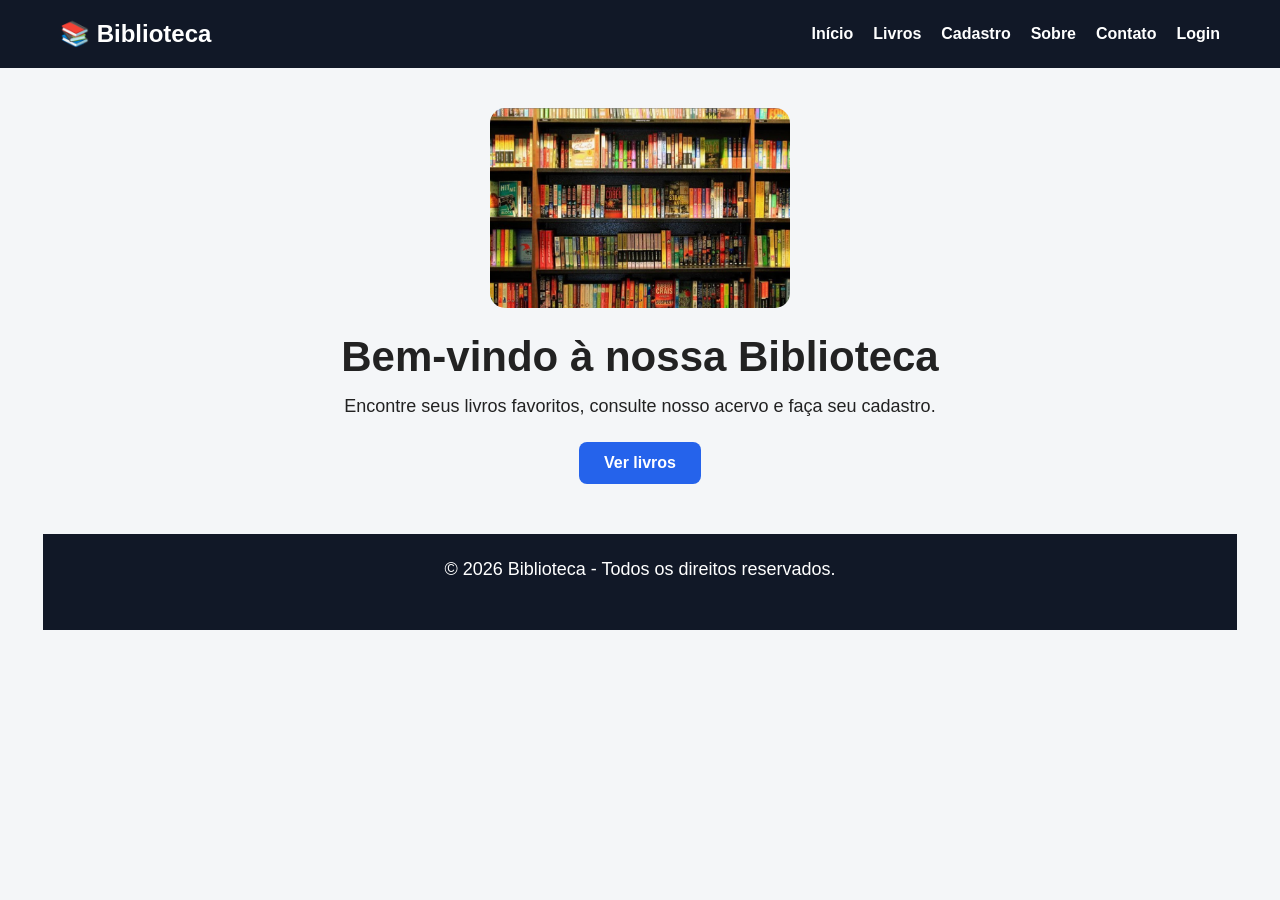
<file: index.html>
<!DOCTYPE html>
<html lang="pt-BR">

<head>
    <meta charset="UTF-8">
    <meta name="viewport" content="width=device-width, initial-scale=1.0">
    <title>Biblioteca | Início</title>

    <link rel="stylesheet" href="css/style.css">
</head>

<body>

    <header>
        <nav class="navbar">

            <h1 class="logo">📚 Biblioteca</h1>

            <ul class="menu">
                <li><a href="index.html">Início</a></li>
                <li><a href="livros.html">Livros</a></li>
                <li><a href="cadastro.html">Cadastro</a></li>
                <li><a href="sobre.html">Sobre</a></li>
                <li><a href="contato.html">Contato</a></li>
                <li><a href="login.html">Login</a></li>
            </ul>

        </nav>
    </header>


</body>

</html>

<section class="hero">

    <div class="hero-conteudo">

        <img 
            src="img/biblioteca.jpg" 
            alt="Biblioteca com livros" 
            class="imagem-hero"
        >

        <h2>Bem-vindo à nossa Biblioteca</h2>

        <p>
            Encontre seus livros favoritos, consulte nosso acervo
            e faça seu cadastro.
        </p>

        <a href="livros.html" class="btn">Ver livros</a>

         <footer>
        <p>© 2026 Biblioteca - Todos os direitos reservados.</p>
    </footer>

    </div>

</section>
</file>
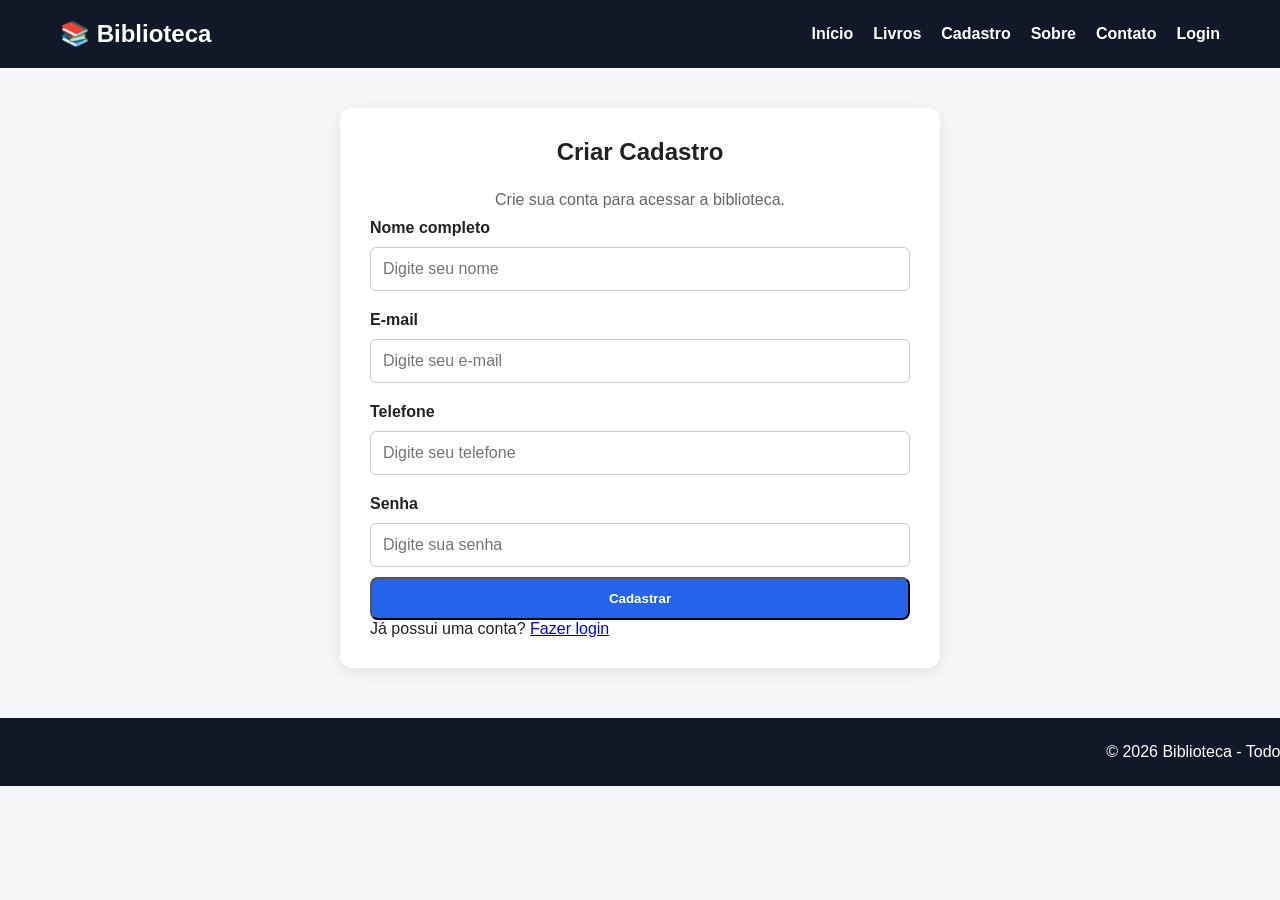
<file: cadastro.html>
<!DOCTYPE html>
<html lang="pt-BR">

<head>

    <meta charset="UTF-8">

    <meta name="viewport" content="width=device-width, initial-scale=1.0">

    <title>Biblioteca | Cadastro</title>

    <link rel="stylesheet" href="css/style.css">

</head>

<body>

    <!-- MENU -->

    <header>

        <nav class="navbar">

            <h1 class="logo">
                📚 Biblioteca
            </h1>

            <ul class="menu">

                <li>
                    <a href="index.html">Início</a>
                </li>

                <li>
                    <a href="livros.html">Livros</a>
                </li>

                <li>
                    <a href="cadastro.html">Cadastro</a>
                </li>

                <li>
                    <a href="sobre.html">Sobre</a>
                </li>

                <li>
                    <a href="contato.html">Contato</a>
                </li>

                <li>
                    <a href="login.html">Login</a>
                </li>

            </ul>

        </nav>

    </header>


    <!-- CADASTRO -->

    <main>

        <section class="formulario">

            <h2>
                Criar Cadastro
            </h2>

            <p class="texto-formulario">
    Crie sua conta para acessar a biblioteca.
</p>

            <form id="formCadastro">

                <label for="nome">
                    Nome completo
                </label>

                <input
                    type="text"
                    id="nome"
                    placeholder="Digite seu nome"
                    required
                >


                <label for="email">
                    E-mail
                </label>

                <input
                    type="email"
                    id="email"
                    placeholder="Digite seu e-mail"
                    required
                >


                <label for="telefone">
                    Telefone
                </label>

                <input
                    type="tel"
                    id="telefone"
                    placeholder="Digite seu telefone"
                >


                <label for="senha">
                    Senha
                </label>

                <input
                    type="password"
                    id="senha"
                    placeholder="Digite sua senha"
                    required
                >


                <button
                    type="submit"
                    class="btn"
                >
                    Cadastrar
                </button>

            </form>

            <p>
                Já possui uma conta?

                <a href="login.html">
                    Fazer login
                </a>
            </p>

        </section>

    </main>


    <!-- RODAPÉ -->

    <footer>

        <p>
            © 2026 Biblioteca - Todos os direitos reservados.
        </p>

    </footer>


    <!-- JAVASCRIPT -->

    <script src="./js/script.js"></script>

</body>

</html>
</file>
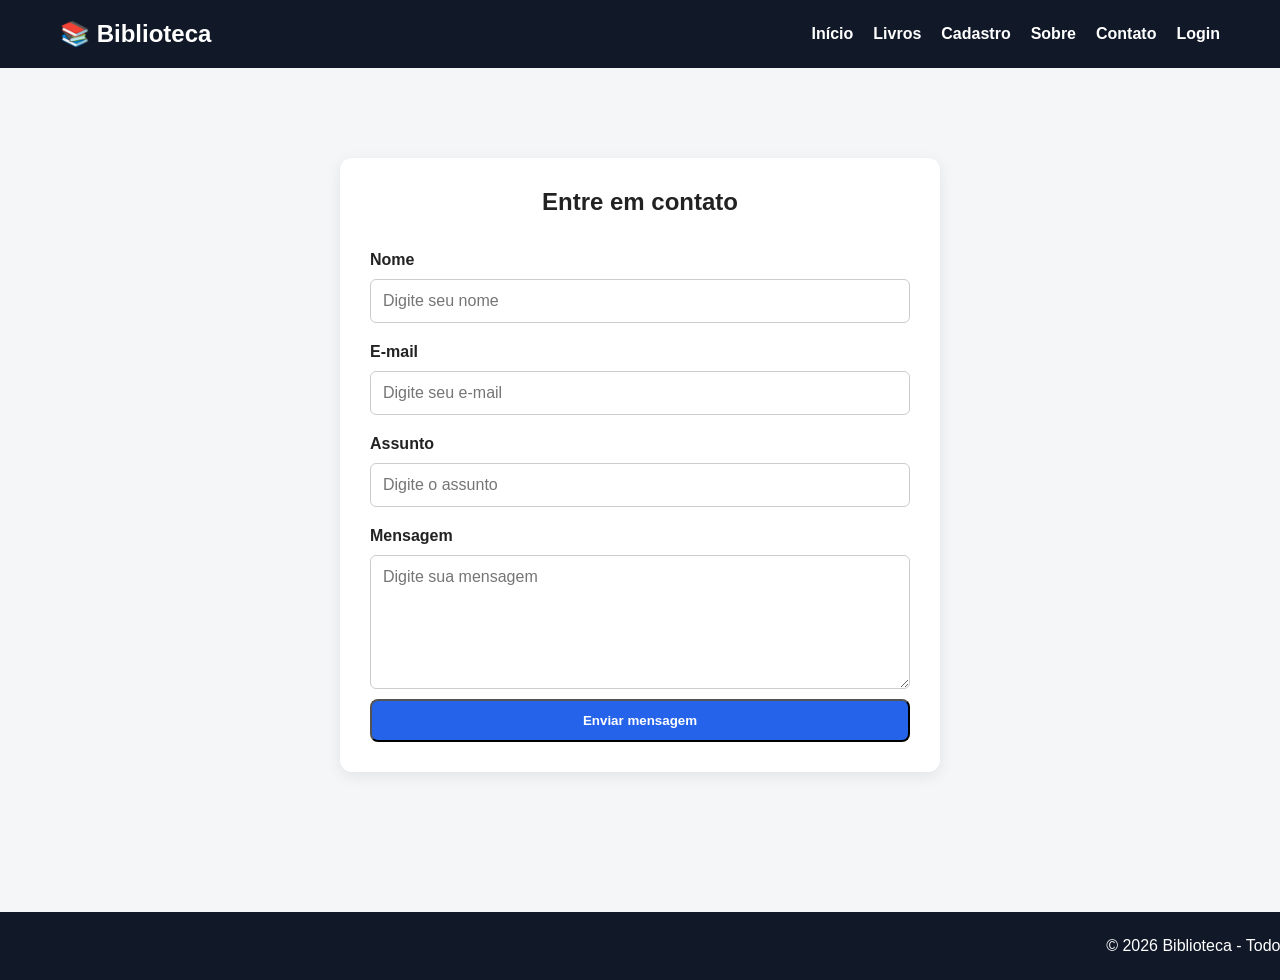
<file: contato.html>
<!DOCTYPE html>
<html lang="pt-BR">

<head>

    <meta charset="UTF-8">

    <meta name="viewport" content="width=device-width, initial-scale=1.0">

    <title>Biblioteca | Contato</title>

    <link rel="stylesheet" href="css/style.css">

</head>

<body>

    <!-- MENU -->

    <header>

        <nav class="navbar">

            <h1 class="logo">
                📚 Biblioteca
            </h1>

            <ul class="menu">

                <li>
                    <a href="index.html">Início</a>
                </li>

                <li>
                    <a href="livros.html">Livros</a>
                </li>

                <li>
                    <a href="cadastro.html">Cadastro</a>
                </li>

                <li>
                    <a href="sobre.html">Sobre</a>
                </li>

                <li>
                    <a href="contato.html">Contato</a>
                </li>

                <li>
                    <a href="login.html">Login</a>
                </li>

            </ul>

        </nav>

    </header>


    <!-- CONTEÚDO -->

    <main class="container">

        <section class="formulario">

            <h2>Entre em contato</h2>

            <form id="formContato">

                <label for="nomeContato">
                    Nome
                </label>

                <input
                    type="text"
                    id="nomeContato"
                    placeholder="Digite seu nome"
                    required
                >


                <label for="emailContato">
                    E-mail
                </label>

                <input
                    type="email"
                    id="emailContato"
                    placeholder="Digite seu e-mail"
                    required
                >


                <label for="assunto">
                    Assunto
                </label>

                <input
                    type="text"
                    id="assunto"
                    placeholder="Digite o assunto"
                    required
                >


                <label for="mensagem">
                    Mensagem
                </label>

                <textarea
                    id="mensagem"
                    rows="6"
                    placeholder="Digite sua mensagem"
                    required
                ></textarea>


                <button
                    type="submit"
                    class="btn"
                >
                    Enviar mensagem
                </button>

            </form>

        </section>

    </main>


    <footer>

        <p>
            © 2026 Biblioteca - Todos os direitos reservados.
        </p>

    </footer>


    <script src="js/script.js"></script>

</body>

</html>
</file>
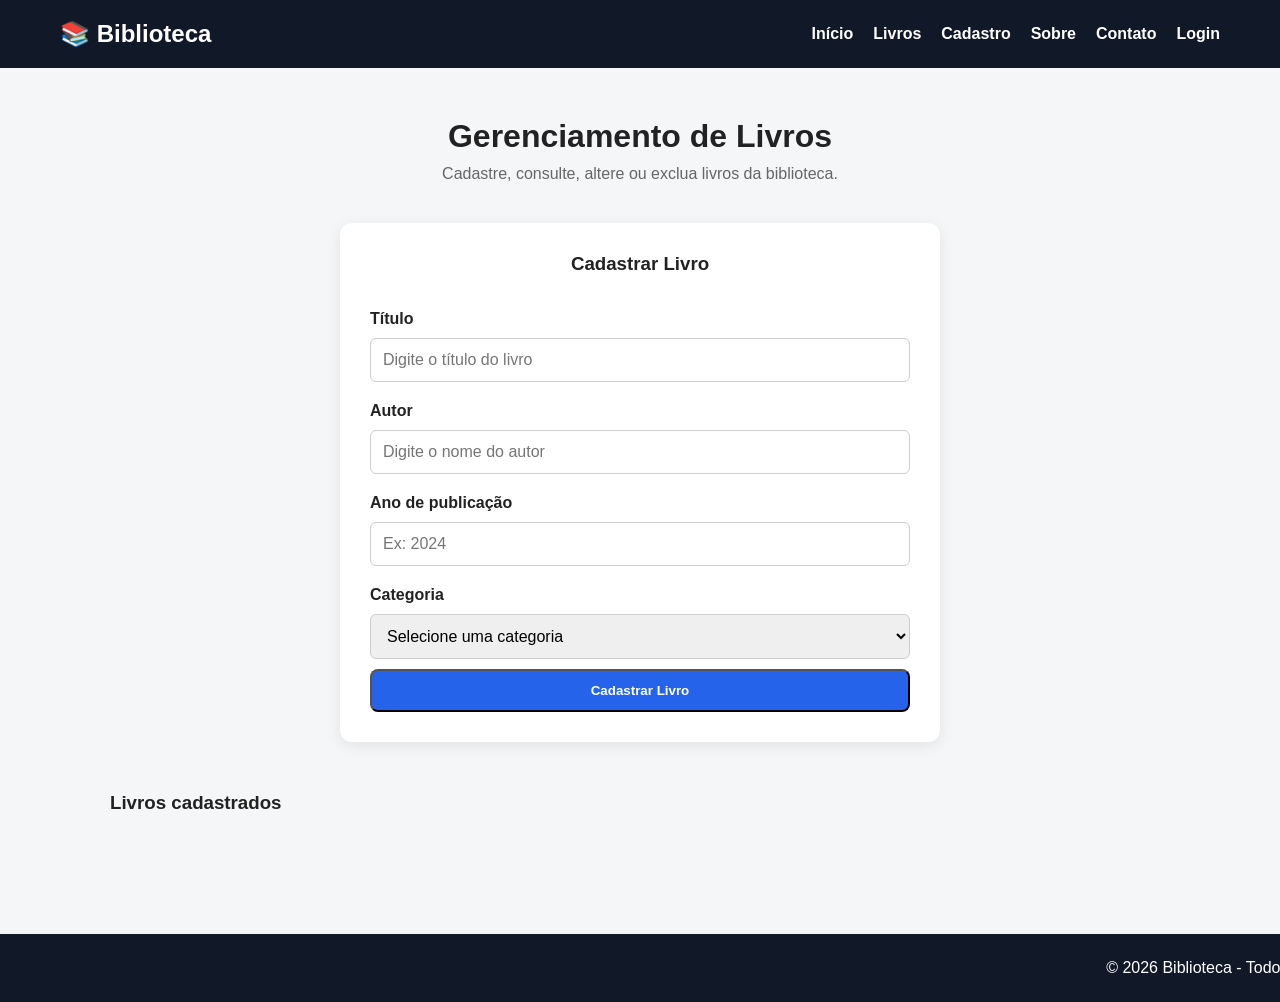
<file: livros.html>
<!DOCTYPE html>
<html lang="pt-BR">

<head>

    <meta charset="UTF-8">

    <meta name="viewport" content="width=device-width, initial-scale=1.0">

    <title>Biblioteca | Livros</title>

    <link rel="stylesheet" href="css/style.css">

</head>

<body>

    <!-- MENU -->

    <header>

        <nav class="navbar">

            <h1 class="logo">
                📚 Biblioteca
            </h1>

            <ul class="menu">

                <li>
                    <a href="index.html">Início</a>
                </li>

                <li>
                    <a href="livros.html">Livros</a>
                </li>

                <li>
                    <a href="cadastro.html">Cadastro</a>
                </li>

                <li>
                    <a href="sobre.html">Sobre</a>
                </li>

                <li>
                    <a href="contato.html">Contato</a>
                </li>

                <li>
                    <a href="login.html">Login</a>
                </li>

            </ul>

        </nav>

    </header>


    <!-- CONTEÚDO -->

    <main class="container">

        <h2>
            Gerenciamento de Livros
        </h2>

        <p class="descricao">
            Cadastre, consulte, altere ou exclua livros da biblioteca.
        </p>


        <!-- FORMULÁRIO DO LIVRO -->

        <section class="formulario">

            <h3>
                Cadastrar Livro
            </h3>

            <form id="formLivro">

                <input
                    type="hidden"
                    id="indiceLivro"
                >


                <label for="titulo">
                    Título
                </label>

                <input
                    type="text"
                    id="titulo"
                    placeholder="Digite o título do livro"
                    required
                >


                <label for="autor">
                    Autor
                </label>

                <input
                    type="text"
                    id="autor"
                    placeholder="Digite o nome do autor"
                    required
                >


                <label for="ano">
                    Ano de publicação
                </label>

                <input
                    type="number"
                    id="ano"
                    placeholder="Ex: 2024"
                    required
                >


                <label for="categoria">
                    Categoria
                </label>

                <select id="categoria" required>

                    <option value="">
                        Selecione uma categoria
                    </option>

                    <option value="Romance">
                        Romance
                    </option>

                    <option value="Ficção">
                        Ficção
                    </option>

                    <option value="Aventura">
                        Aventura
                    </option>

                    <option value="Fantasia">
                        Fantasia
                    </option>

                    <option value="Religião">
                        Religião
                    </option>

                    <option value="Educação">
                        Educação
                    </option>

                </select>


                <button
                    type="submit"
                    class="btn"
                    id="botaoSalvar"
                >
                    Cadastrar Livro
                </button>

            </form>

        </section>


        <!-- LISTAGEM -->

        <section class="lista-livros">

            <h3>
                Livros cadastrados
            </h3>

            <div id="listaLivros">

                <!-- Os livros aparecerão aqui pelo JavaScript -->

            </div>

        </section>

    </main>


    <!-- RODAPÉ -->

    <footer>

        <p>
            © 2026 Biblioteca - Todos os direitos reservados.
        </p>

    </footer>


    <script src="js/script.js"></script>

</body>

</html>
</file>
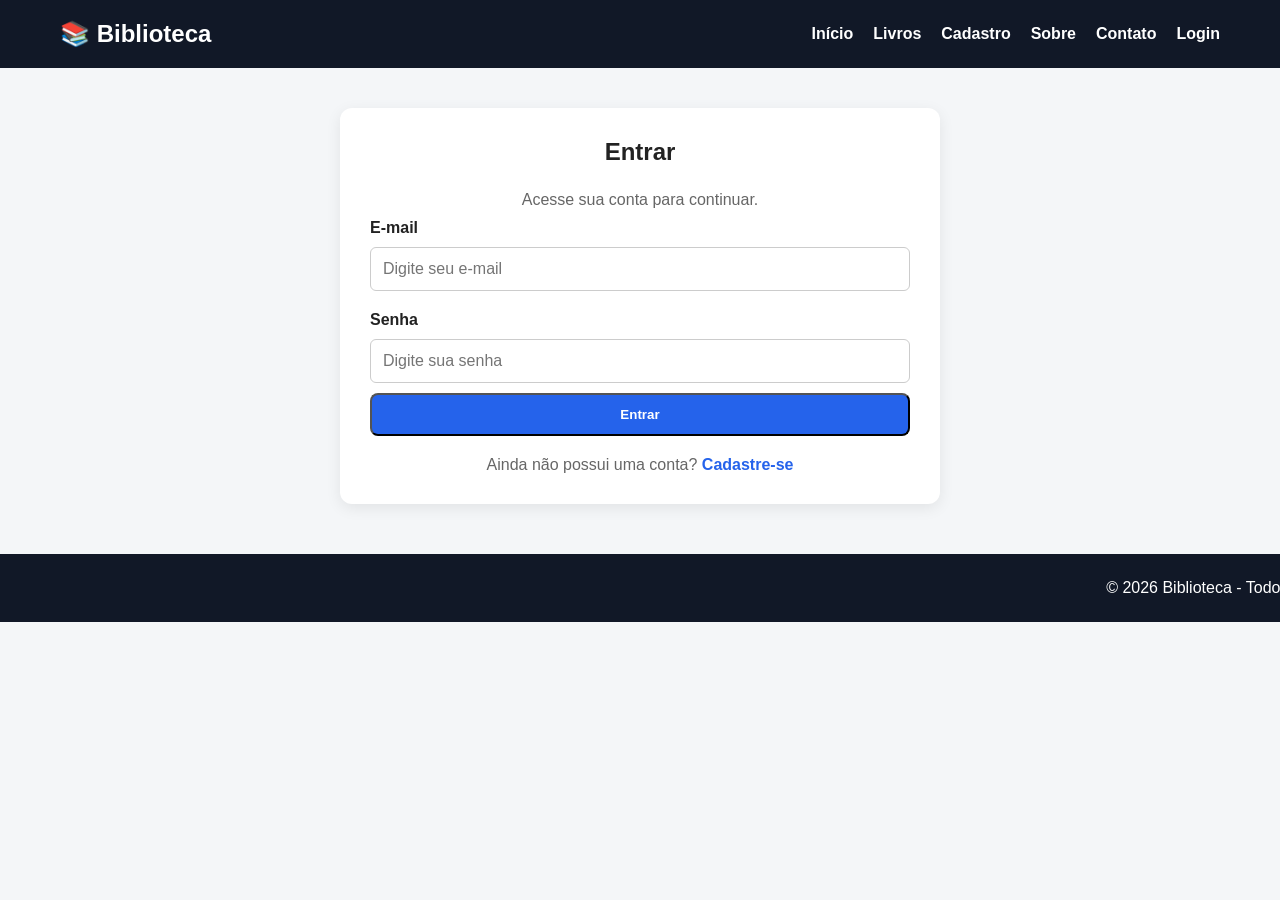
<file: login.html>
<!DOCTYPE html>
<html lang="pt-BR">

<head>

    <meta charset="UTF-8">

    <meta name="viewport" content="width=device-width, initial-scale=1.0">

    <title>Biblioteca | Login</title>

    <link rel="stylesheet" href="css/style.css">

</head>

<body>

    <!-- MENU -->

    <header>

        <nav class="navbar">

            <h1 class="logo">
                📚 Biblioteca
            </h1>

            <ul class="menu">

                <li>
                    <a href="index.html">Início</a>
                </li>

                <li>
                    <a href="livros.html">Livros</a>
                </li>

                <li>
                    <a href="cadastro.html">Cadastro</a>
                </li>

                <li>
                    <a href="sobre.html">Sobre</a>
                </li>

                <li>
                    <a href="contato.html">Contato</a>
                </li>

                <li>
                    <a href="login.html">Login</a>
                </li>

            </ul>

        </nav>

    </header>


    <!-- LOGIN -->

    <main>

        <section class="formulario">

            <h2>
                Entrar
            </h2>

            <p class="texto-formulario">
                Acesse sua conta para continuar.
            </p>


            <form id="formLogin">

                <label for="email">
                    E-mail
                </label>

                <input
                    type="email"
                    id="email"
                    placeholder="Digite seu e-mail"
                    required
                >


                <label for="senha">
                    Senha
                </label>

                <input
                    type="password"
                    id="senha"
                    placeholder="Digite sua senha"
                    required
                >


                <button
                    type="submit"
                    class="btn"
                >
                    Entrar
                </button>

            </form>


            <p class="texto-formulario">

                Ainda não possui uma conta?

                <a href="cadastro.html">
                    Cadastre-se
                </a>

            </p>

        </section>

    </main>


    <!-- RODAPÉ -->

    <footer>

        <p>
            © 2026 Biblioteca - Todos os direitos reservados.
        </p>

    </footer>


    <script src="./js/script.js"></script>

</body>

</html>
</file>
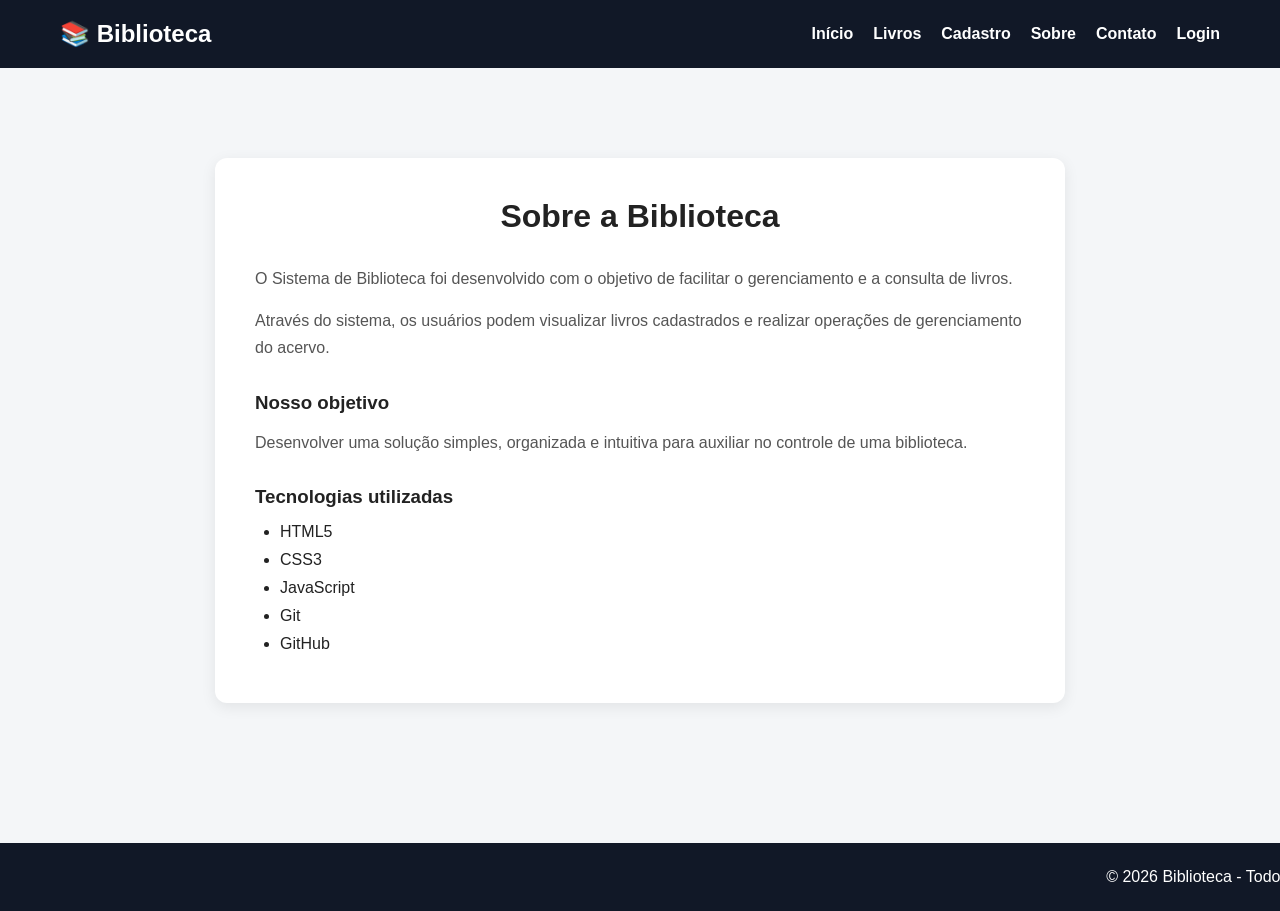
<file: sobre.html>
<!DOCTYPE html>
<html lang="pt-BR">

<head>

    <meta charset="UTF-8">

    <meta name="viewport" content="width=device-width, initial-scale=1.0">

    <title>Biblioteca | Sobre</title>

    <link rel="stylesheet" href="css/style.css">

</head>

<body>

    <!-- MENU -->

    <header>

        <nav class="navbar">

            <h1 class="logo">
                📚 Biblioteca
            </h1>

            <ul class="menu">

                <li>
                    <a href="index.html">Início</a>
                </li>

                <li>
                    <a href="livros.html">Livros</a>
                </li>

                <li>
                    <a href="cadastro.html">Cadastro</a>
                </li>

                <li>
                    <a href="sobre.html">Sobre</a>
                </li>

                <li>
                    <a href="contato.html">Contato</a>
                </li>

                <li>
                    <a href="login.html">Login</a>
                </li>

            </ul>

        </nav>

    </header>


    <!-- CONTEÚDO -->

    <main class="container">

        <section class="pagina">

            <h2>Sobre a Biblioteca</h2>

            <p>
                O Sistema de Biblioteca foi desenvolvido com o
                objetivo de facilitar o gerenciamento e a consulta
                de livros.
            </p>

            <p>
                Através do sistema, os usuários podem visualizar
                livros cadastrados e realizar operações de
                gerenciamento do acervo.
            </p>

            <h3>Nosso objetivo</h3>

            <p>
                Desenvolver uma solução simples, organizada e
                intuitiva para auxiliar no controle de uma biblioteca.
            </p>

            <h3>Tecnologias utilizadas</h3>

            <ul class="tecnologias">

                <li>HTML5</li>

                <li>CSS3</li>

                <li>JavaScript</li>

                <li>Git</li>

                <li>GitHub</li>

            </ul>

        </section>

    </main>


    <!-- RODAPÉ -->

    <footer>

        <p>
            © 2026 Biblioteca - Todos os direitos reservados.
        </p>

    </footer>

</body>

</html>
</file>
<file: css/style.css>
* {
    margin: 0;
    padding: 0;
    box-sizing: border-box;
}

body {
    font-family: Arial, sans-serif;
    background-color: #f4f6f8;
    color: #222;
}

/* MENU */

header {
    background-color: #111827;
}

.navbar {
    max-width: 1200px;
    margin: auto;
    padding: 20px;

    display: flex;
    justify-content: space-between;
    align-items: center;
}

.logo {
    color: white;
    font-size: 24px;
}

.menu {
    list-style: none;

    display: flex;
    gap: 20px;
}

.menu a {
    color: white;
    text-decoration: none;
    font-weight: bold;
}

.menu a:hover {
    color: #60a5fa;
}

/* HERO */

.hero {
    min-height: 500px;

    display: flex;
    justify-content: center;
    align-items: center;

    text-align: center;

    padding: 40px;
}

.hero-text {
    max-width: 700px;
}

.hero h2 {
    font-size: 42px;
    margin-bottom: 20px;
}

.hero p {
    font-size: 18px;
    margin-bottom: 30px;
}

/* BOTÃO */

.btn {
    display: inline-block;

    background-color: #2563eb;
    color: white;

    padding: 12px 25px;

    border-radius: 8px;

    text-decoration: none;
    font-weight: bold;
}

.btn:hover {
    background-color: #1d4ed8;
}

/* SOBRE */

.sobre-inicio {
    max-width: 900px;
    margin: auto;

    padding: 60px 20px;

    text-align: center;
}

.sobre-inicio h2 {
    margin-bottom: 20px;
}

/* FOOTER */

footer {
    background-color: #111827;
    color: white;
    text-align: center;
    padding: 25px;
    margin-top: 50px;
    width: 200%;
}

/* RESPONSIVO */

@media (max-width: 768px) {

    .navbar {
        flex-direction: column;
        gap: 20px;
    }

    .menu {
        flex-wrap: wrap;
        justify-content: center;
    }

    .hero h2 {
        font-size: 32px;
    }

}
/* ==========================================
   FORMULÁRIOS
========================================== */

.formulario {

    max-width: 600px;

    margin: 40px auto;

    background-color: white;

    padding: 30px;

    border-radius: 12px;

    box-shadow: 0 4px 15px rgba(0, 0, 0, 0.08);

}

.formulario h2,
.formulario h3 {

    margin-bottom: 25px;

    text-align: center;

}


.formulario form {

    display: flex;

    flex-direction: column;

    gap: 10px;

}


.formulario label {

    font-weight: bold;

    margin-top: 10px;

}


.formulario input,
.formulario select {

    width: 100%;

    padding: 12px;

    border: 1px solid #ccc;

    border-radius: 6px;

    font-size: 16px;

}


.formulario input:focus,
.formulario select:focus {

    outline: none;

    border-color: #2563eb;

}


/* ==========================================
   CONTAINER
========================================== */

.container {

    max-width: 1100px;

    margin: auto;

    padding: 50px 20px;

}


.container > h2 {

    text-align: center;

    font-size: 32px;

}


.descricao {

    text-align: center;

    margin-top: 10px;

    color: #666;

}


/* ==========================================
   LISTA DE LIVROS
========================================== */

.lista-livros {

    margin-top: 50px;

}


.lista-livros h3 {

    margin-bottom: 20px;

}


#listaLivros {

    display: grid;

    grid-template-columns: repeat(
        auto-fit,
        minmax(250px, 1fr)
    );

    gap: 20px;

}


.card-livro {

    background-color: white;

    padding: 25px;

    border-radius: 12px;

    box-shadow:
        0 4px 15px rgba(0, 0, 0, 0.08);

}


.card-livro h4 {

    font-size: 20px;

    margin-bottom: 15px;

}


.card-livro p {

    margin-bottom: 8px;

    color: #555;

}


/* ==========================================
   BOTÕES
========================================== */

.acoes {

    display: flex;

    gap: 10px;

    margin-top: 20px;

}


.btn-editar,
.btn-excluir {

    border: none;

    padding: 10px 15px;

    border-radius: 6px;

    cursor: pointer;

    font-weight: bold;

}


.btn-editar {

    background-color: #f59e0b;

    color: white;

}


.btn-excluir {

    background-color: #dc2626;

    color: white;

}


.btn-editar:hover {

    background-color: #d97706;

}


.btn-excluir:hover {

    background-color: #b91c1c;

}


.mensagem-vazia {

    text-align: center;

    color: #777;

    padding: 30px;

}
/* ==========================================
   PÁGINAS INTERNAS
========================================== */

.pagina {

    max-width: 850px;

    margin: 40px auto;

    background-color: white;

    padding: 40px;

    border-radius: 12px;

    box-shadow:
        0 4px 15px rgba(0, 0, 0, 0.08);

}


.pagina h2 {

    text-align: center;

    margin-bottom: 30px;

    font-size: 32px;

}


.pagina h3 {

    margin-top: 30px;

    margin-bottom: 15px;

}


.pagina p {

    line-height: 1.7;

    margin-bottom: 15px;

    color: #555;

}


/* TECNOLOGIAS */

.tecnologias {

    padding-left: 25px;

}


.tecnologias li {

    margin-bottom: 10px;

}


/* TEXTAREA */

.formulario textarea {

    width: 100%;

    padding: 12px;

    border: 1px solid #ccc;

    border-radius: 6px;

    font-family: Arial, sans-serif;

    font-size: 16px;

    resize: vertical;

}


.formulario textarea:focus {

    outline: none;

    border-color: #2563eb;

}
/* ==========================================
   TEXTOS DOS FORMULÁRIOS
========================================== */

.texto-formulario {

    text-align: center;

    margin-top: 20px;

    color: #666;

}


.texto-formulario a {

    color: #2563eb;

    font-weight: bold;

    text-decoration: none;

}


.texto-formulario a:hover {

    text-decoration: underline;

}

/* AJUSTE DA IMAGEM DA PÁGINA INICIAL */

..hero {
    min-height: 500px;
    display: flex;
    justify-content: center;
    align-items: center;
    text-align: center;
    padding: 40px 20px;
}

.hero-conteudo {
    max-width: 700px;
    display: flex;
    flex-direction: column;
    align-items: center;
}

.imagem-hero {
    width: 300px !important;
    height: 200px !important;
    object-fit: cover;
    border-radius: 15px;
    margin-bottom: 25px;
}

.hero h2 {
    font-size: 42px;
    margin-bottom: 15px;
}

.hero p {
    font-size: 18px;
    margin-bottom: 25px;
}
</file>
